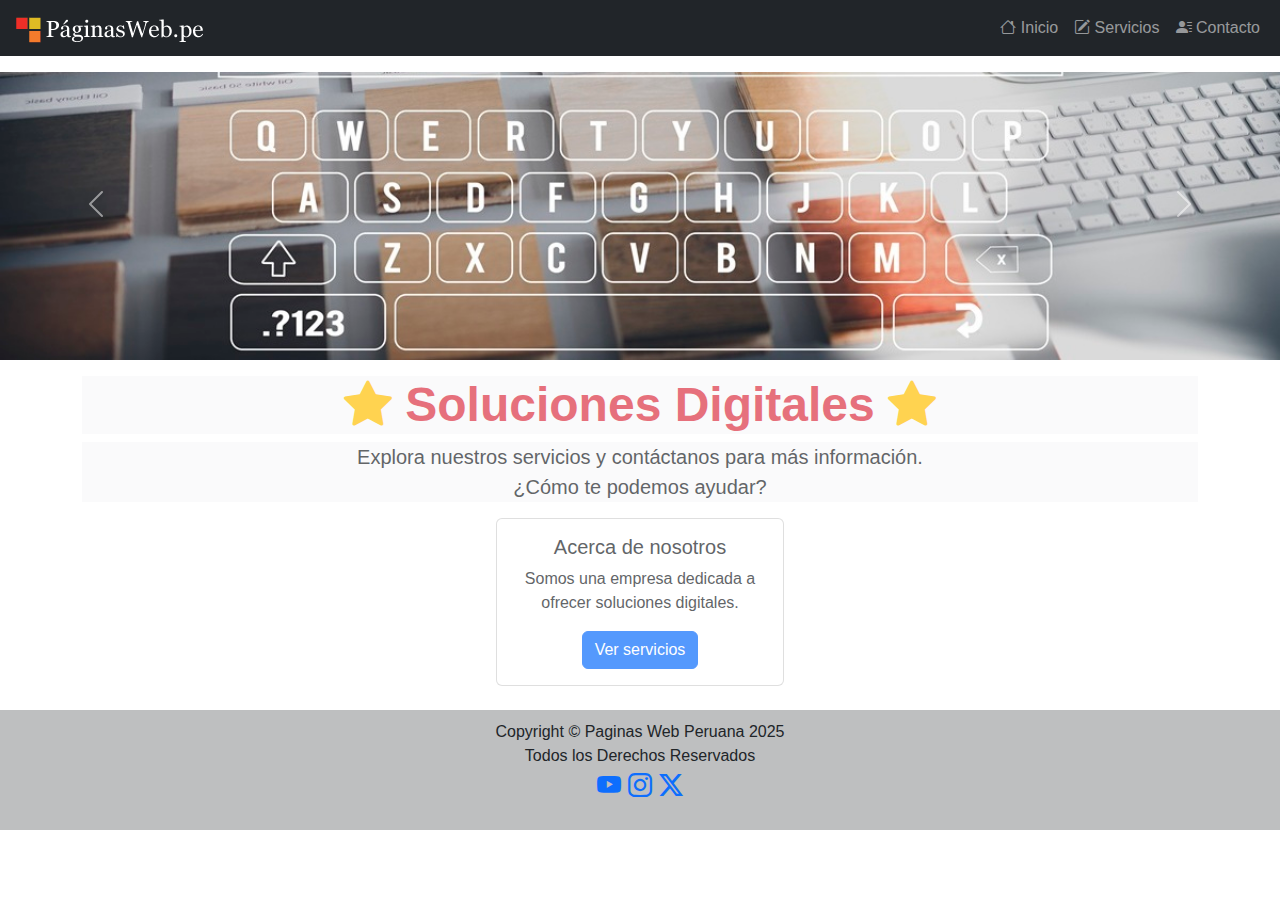
<file: index.html>
<!DOCTYPE html>
<html lang="es">
<head>
    <meta charset="UTF-8">
    <meta name="viewport" content="width=device-width, initial-scale=1.0">
    <title>Inicio</title>
    <link rel="shortcut icon" href="img/diseno-grafico.png" type="image/x-icon">
    <link href="https://cdn.jsdelivr.net/npm/bootstrap@5.3.0/dist/css/bootstrap.min.css" rel="stylesheet">
    <link href="https://cdn.jsdelivr.net/npm/bootstrap-icons/font/bootstrap-icons.css" rel="stylesheet">
    <link rel="stylesheet" href="estilos.css">
</head>
<body>
    <nav class="navbar navbar-expand-lg navbar-dark bg-dark fixed-top">
        <div class="container-fluid">
            <a class="navbar-brand" href="index.html"><img src="img/logo.png" alt="logo"></a>
            <button class="navbar-toggler" type="button" data-bs-toggle="collapse" data-bs-target="#navbarNav">
                <span class="navbar-toggler-icon"></span>
            </button>
            <div class="collapse navbar-collapse" id="navbarNav">
                <ul class="navbar-nav ms-auto">
                    <li class="nav-item"><a class="nav-link" href="index.html"><i class="bi bi-house"></i> Inicio</a></li>
                    <li class="nav-item"><a class="nav-link" href="servicios.html"><i class="bi bi-pencil-square"></i> Servicios</a></li>
                    <li class="nav-item"><a class="nav-link" href="contacto.html"><i class="bi bi-person-lines-fill"></i> Contacto</a></li>
                </ul>
            </div>
        </div>
    </nav>

    <div id="carouselExample" class="carousel slide mt-5 pt-4" data-bs-ride="carousel">
        <div class="carousel-inner">
            <div class="carousel-item active">
                <img src="img/banner1.jpg" class="d-block w-100" alt="imagen 1">
            </div>
            <div class="carousel-item">
                <img src="img/banner2.jpg" class="d-block w-100" alt="imagen 2">
            </div>
            <div class="carousel-item">
                <img src="img/banner3.jpg" class="d-block w-100" alt="imagen 3">
            </div>
        </div>
        <button class="carousel-control-prev" type="button" data-bs-target="#carouselExample" data-bs-slide="prev">
            <span class="carousel-control-prev-icon"></span>
        </button>
        <button class="carousel-control-next" type="button" data-bs-target="#carouselExample" data-bs-slide="next">
            <span class="carousel-control-next-icon"></span>
        </button>
    </div>

    <div class="central container text-center mt-3">
        <div class="slider">
            <h1 class="display-5 bg-light fw-bold text-danger">
                <i class="bi bi-star-fill text-warning"></i> Soluciones Digitales <i class="bi bi-star-fill text-warning"></i>
            </h1>
            <p class="lead bg-light">Explora nuestros servicios y contáctanos para más información.<br>¿Cómo te podemos ayudar?</p>
            <div class="card mx-auto mt-3" style="max-width: 18rem;">
                <div class="card-body">
                    <h5 class="card-title">Acerca de nosotros</h5>
                    <p class="card-text">Somos una empresa dedicada a ofrecer soluciones digitales.</p>
                    <a href="servicios.html" class="btn btn-primary">Ver servicios</a>
                </div>
            </div>
       </div>
    </div>

    <footer class="mt-4">
        <div class="container">
            <p class="copyright">Copyright &copy; Paginas Web Peruana 2025<br>Todos los Derechos Reservados</p>
            <p class="enlace"><a href="#"><i class="bi bi-youtube"></i></a>  <a href="#"><i class="bi bi-instagram"></i></a>  <a href="#"><i class="bi bi-twitter-x"></i></a></p>
        </div>
    </footer>

    <script src="https://cdn.jsdelivr.net/npm/bootstrap@5.3.0/dist/js/bootstrap.bundle.min.js"></script>
</body>
</html>
</file>
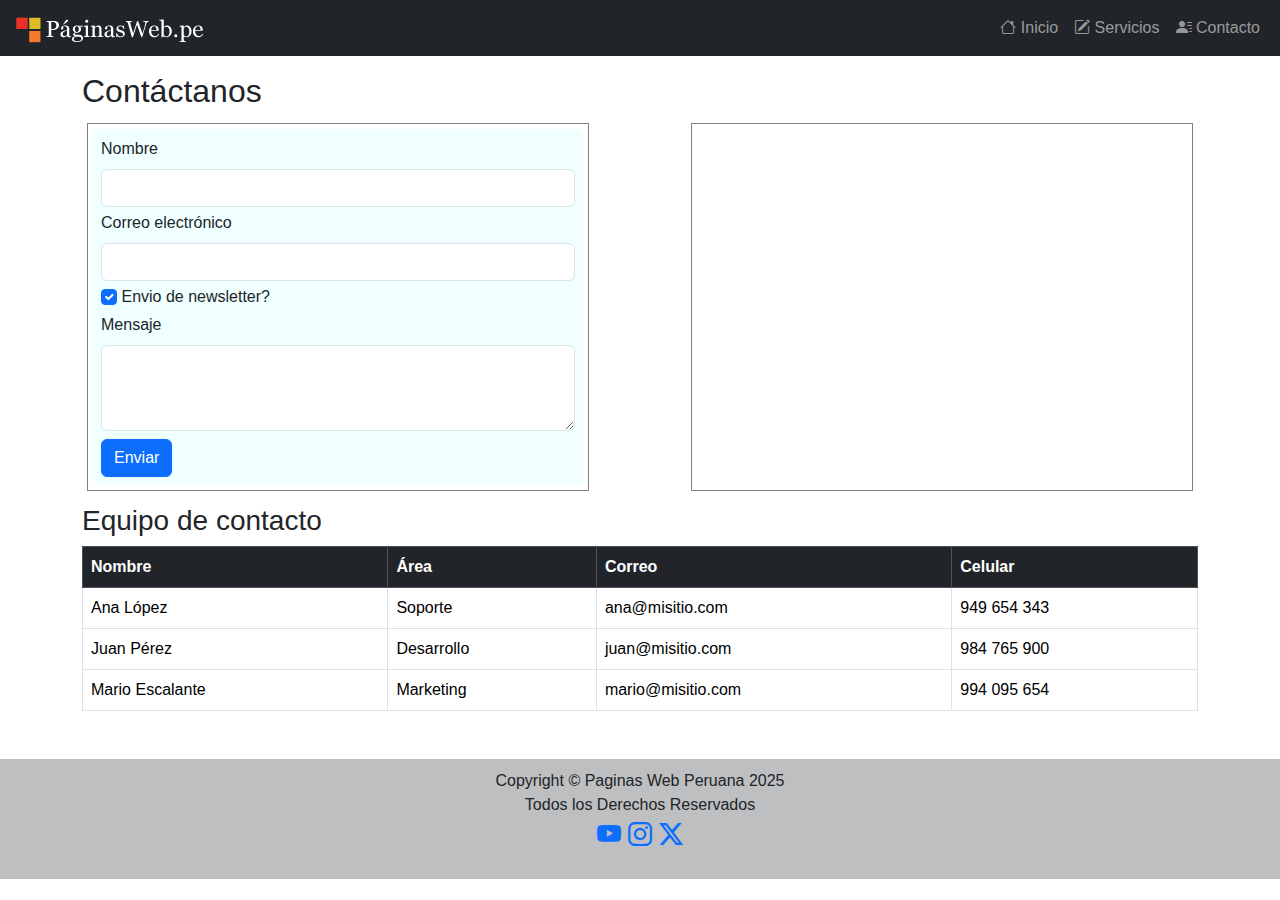
<file: contacto.html>
<!DOCTYPE html>
<html lang="es">
<head>
    <meta charset="UTF-8">
    <meta name="viewport" content="width=device-width, initial-scale=1.0">
    <title>Contacto</title>
    <link rel="shortcut icon" href="img/contacto.png" type="image/x-icon">
    <link href="https://cdn.jsdelivr.net/npm/bootstrap@5.3.0/dist/css/bootstrap.min.css" rel="stylesheet">
    <link href="https://cdn.jsdelivr.net/npm/bootstrap-icons/font/bootstrap-icons.css" rel="stylesheet">
    <link rel="stylesheet" href="estilos.css">
</head>
<body>
    <nav class="navbar navbar-expand-lg navbar-dark bg-dark fixed-top">
        <div class="container-fluid">
            <a class="navbar-brand" href="index.html"><img src="img/logo.png" alt="logo"></a></a>
            <button class="navbar-toggler" type="button" data-bs-toggle="collapse" data-bs-target="#navbarNav">
                <span class="navbar-toggler-icon"></span>
            </button>
            <div class="collapse navbar-collapse" id="navbarNav">
                <ul class="navbar-nav ms-auto">
                    <li class="nav-item"><a class="nav-link" href="index.html"><i class="bi bi-house"></i> Inicio</a></li>
                    <li class="nav-item"><a class="nav-link" href="servicios.html"><i class="bi bi-pencil-square"></i> Servicios</a></li>
                    <li class="nav-item"><a class="nav-link" href="contacto.html"><i class="bi bi-person-lines-fill"></i> Contacto</a></li>
                </ul>
            </div>
        </div>
    </nav>

    <div class="container mt-5 pt-4">
        <h2 class="mb-2">Contáctanos</h2>
        <div class="contenido">
            <div class="formulario">
                <form class="p-2">
                    <div class="mb-1">
                        <label for="nombre" class="form-label">Nombre</label>
                        <input type="text" class="form-control" id="nombre" required>
                    </div>
                    <div class="mb-1">
                        <label for="email" class="form-label">Correo electrónico</label>
                        <input type="email" class="form-control" id="email" required>
                    </div>
                    <div class="mb-1">                        
                        <input class="form-check-input" type="checkbox" value="" id="checkDefault" checked>
                        <label class="form-check-label" for="checkDefault">Envio de newsletter?</label>
                    </div>
                    <div class="mb-2">
                        <label for="mensaje" class="form-label">Mensaje</label>
                        <textarea class="form-control" id="mensaje" rows="3" required></textarea>
                    </div>
                    <button type="button" class="btn btn-primary" data-bs-toggle="modal" data-bs-target="#confirmModal">
                        Enviar
                    </button>
                </form>
            </div>
            <div class="mapa">
                <iframe src="https://www.google.com/maps/embed?pb=!1m18!1m12!1m3!1d3901.5083883378943!2d-77.05887822207946!3d-12.077308657637976!2m3!1f0!2f0!3f0!3m2!1i1024!2i768!4f13.1!3m3!1m2!1s0x9105c8fd1b98d681%3A0x5a7d0c7a4d683b51!2sAv.%20Gral.%20Eugenio%20Garz%C3%B3n%201742%2C%20Jes%C3%BAs%20Mar%C3%ADa%2015072!5e0!3m2!1ses!2spe!4v1752096535601!5m2!1ses!2spe" style="border:0;" allowfullscreen="" loading="lazy" referrerpolicy="no-referrer-when-downgrade"></iframe>
            </div>
        </div>
        
        <h3 class="mt-2">Equipo de contacto</h3>
        <table class="table table-bordered table-hover">
            <thead class="table-dark">
                <tr>
                    <th>Nombre</th>
                    <th>Área</th>
                    <th>Correo</th>
                    <th>Celular</th>
                </tr>
            </thead>
            <tbody>
                <tr>
                    <td>Ana López</td>
                    <td>Soporte</td>
                    <td>ana@misitio.com</td>
                    <td>949 654 343</td>
                </tr>
                <tr>
                    <td>Juan Pérez</td>
                    <td>Desarrollo</td>
                    <td>juan@misitio.com</td>
                    <td>984 765 900</td>
                </tr>
                <tr>
                    <td>Mario Escalante</td>
                    <td>Marketing</td>
                    <td>mario@misitio.com</td>
                    <td>994 095 654</td>
                </tr>                
            </tbody>
        </table>
    </div>

    <div class="modal fade" id="confirmModal" tabindex="-1" aria-labelledby="confirmModalLabel" aria-hidden="true">
        <div class="modal-dialog">
            <div class="modal-content">
                <div class="modal-header">
                    <h5 class="modal-title" id="confirmModalLabel">Mensaje enviado</h5>
                    <button type="button" class="btn-close" data-bs-dismiss="modal" aria-label="Cerrar"></button>
                </div>
                <div class="modal-body">
                    Gracias por contactarnos. Responderemos a la brevedad.
                </div>
                <div class="modal-footer">
                    <button type="button" class="btn btn-secondary" data-bs-dismiss="modal">Cerrar</button>
                </div>
            </div>
        </div>
    </div>

    <footer class="mt-5">
        <div class="container">
            <p class="copyright">Copyright &copy; Paginas Web Peruana 2025<br>Todos los Derechos Reservados</p>
            <p class="enlace"><a href="#"><i class="bi bi-youtube"></i></a>  <a href="#"><i class="bi bi-instagram"></i></a>  <a href="#"><i class="bi bi-twitter-x"></i></a></p>
        </div>
    </footer>

    <script src="https://cdn.jsdelivr.net/npm/bootstrap@5.3.0/dist/js/bootstrap.bundle.min.js"></script>
</body>
</html>
</file>
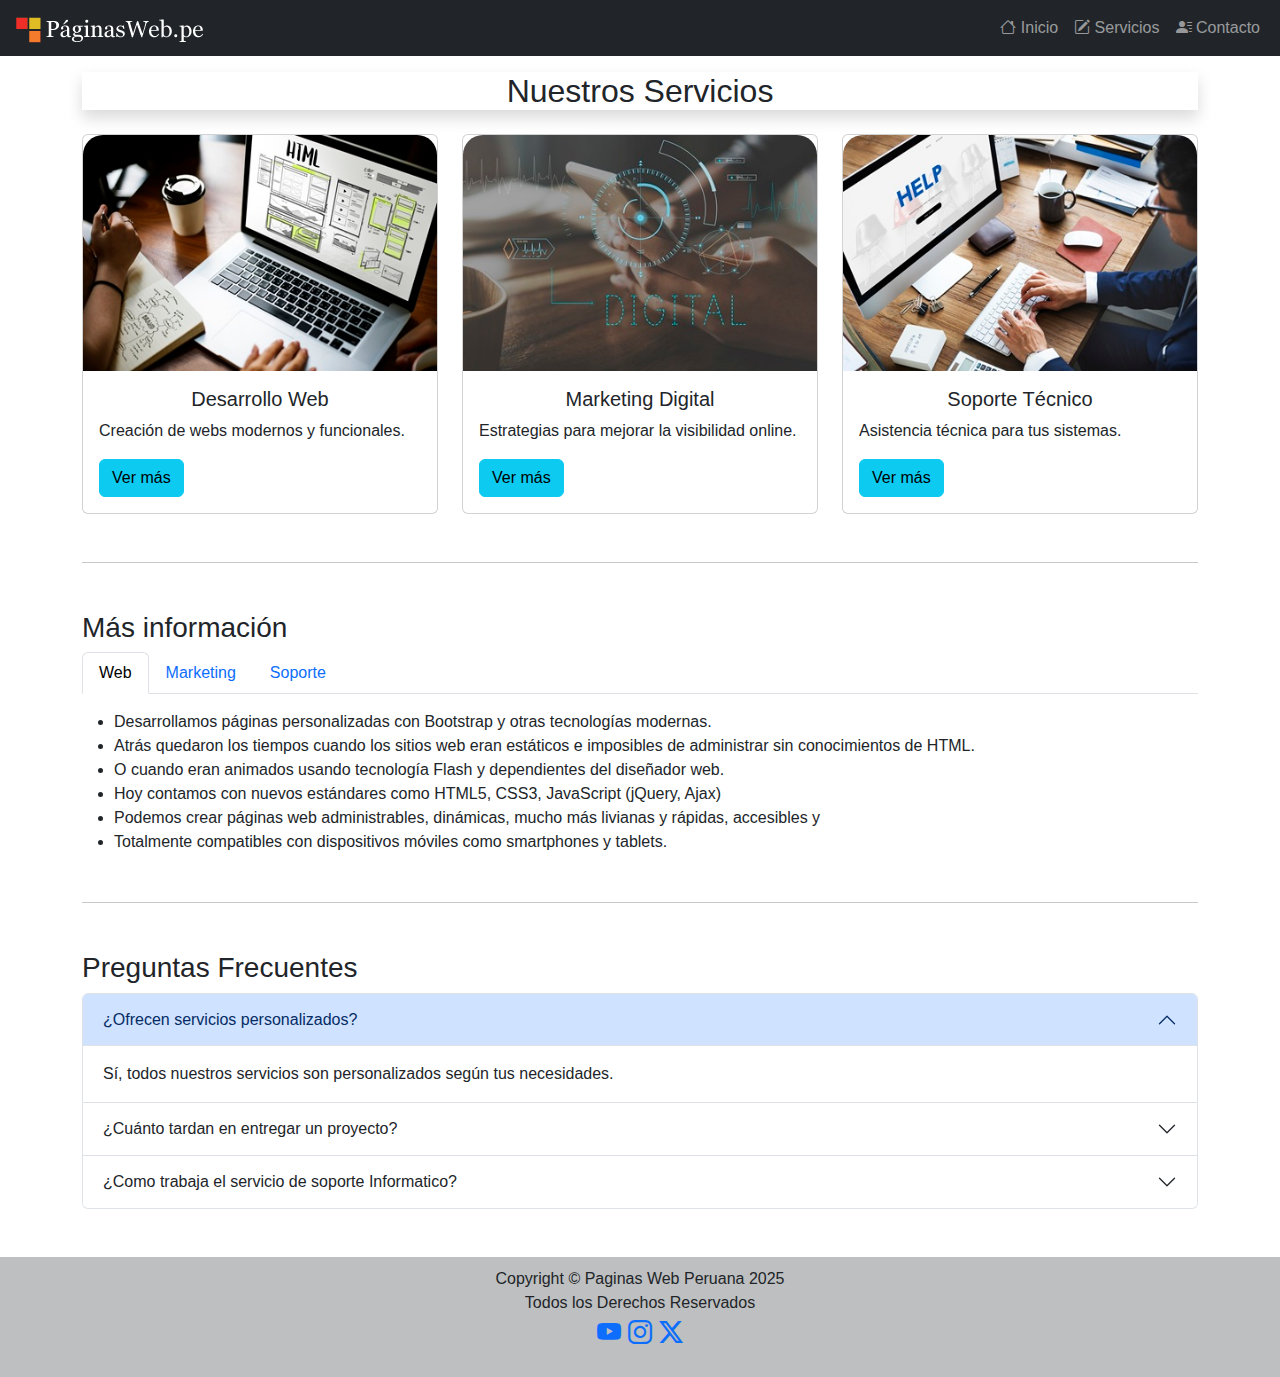
<file: servicios.html>
<!DOCTYPE html>
<html lang="es">
<head>
    <meta charset="UTF-8">
    <meta name="viewport" content="width=device-width, initial-scale=1.0">
    <title>Servicios</title>
    <link rel="shortcut icon" href="img/public-service.png" type="image/x-icon">
    <link href="https://cdn.jsdelivr.net/npm/bootstrap@5.3.0/dist/css/bootstrap.min.css" rel="stylesheet">
    <link href="https://cdn.jsdelivr.net/npm/bootstrap-icons/font/bootstrap-icons.css" rel="stylesheet">
    <link rel="stylesheet" href="estilos.css">
</head>
<body>
    <nav class="navbar navbar-expand-lg navbar-dark bg-dark fixed-top">
        <div class="container-fluid">
            <a class="navbar-brand" href="index.html"><img src="img/logo.png" alt="logo"></a></a>
            <button class="navbar-toggler" type="button" data-bs-toggle="collapse" data-bs-target="#navbarNav">
                <span class="navbar-toggler-icon"></span>
            </button>
            <div class="collapse navbar-collapse" id="navbarNav">
                <ul class="navbar-nav ms-auto">
                <ul class="navbar-nav ms-auto">
                    <li class="nav-item"><a class="nav-link" href="index.html"><i class="bi bi-house"></i> Inicio</a></li>
                    <li class="nav-item"><a class="nav-link" href="servicios.html"><i class="bi bi-pencil-square"></i> Servicios</a></li>
                    <li class="nav-item"><a class="nav-link" href="contacto.html"><i class="bi bi-person-lines-fill"></i> Contacto</a></li>
                </ul>
            </div>
        </div>
    </nav>

    <div class="container mt-5 pt-4">
        <h2 class="text-center mb-4 shadow">Nuestros Servicios</h2>
        <div class="row">
            <div class="col-md-4">
                <div class="card">
                    <img src="img/desarrollo_web.jpg" alt="desarrollo_web">
                    <div class="card-body">
                        <h5 class="card-title">Desarrollo Web</h5>
                        <p class="card-text">Creación de webs modernos y funcionales.</p>
                        <button class="btn btn-info" data-bs-toggle="tooltip" data-bs-placement="right" title="Incluye diseño responsive">Ver más</button>
                    </div>
                </div>
            </div>
            <div class="col-md-4">
                <div class="card">
                    <img src="img/marketing_digital.jpg" alt="marketing_digital">
                    <div class="card-body">
                        <h5 class="card-title">Marketing Digital</h5>
                        <p class="card-text">Estrategias para mejorar la visibilidad online.</p>
                        <button class="btn btn-info" data-bs-toggle="tooltip" data-bs-placement="right" title="Redes sociales, SEO y más">Ver más</button>                        
                    </div>
                </div>
            </div>
            <div class="col-md-4">
                <div class="card">
                    <img src="img/soporte_tecnico.jpg" alt="soporte_tecnico">
                    <div class="card-body">
                        <h5 class="card-title">Soporte Técnico</h5>
                        <p class="card-text">Asistencia técnica para tus sistemas.</p>
                        <button class="btn btn-info" data-bs-toggle="tooltip" data-bs-placement="right" title="Soporte remoto o presencial">Ver más</button>
                    </div>
                </div>
            </div>
        </div>

        <hr class="my-5">

        <h3>Más información</h3>
        <ul class="nav nav-tabs" id="myTab" role="tablist">
            <li class="nav-item" role="presentation">
                <button class="nav-link active" id="web-tab" data-bs-toggle="tab" data-bs-target="#web" type="button" role="tab">Web</button>
            </li>
            <li class="nav-item" role="presentation">
                <button class="nav-link" id="marketing-tab" data-bs-toggle="tab" data-bs-target="#marketing" type="button" role="tab">Marketing</button>
            </li>
            <li class="nav-item" role="presentation">
                <button class="nav-link" id="soporte-tab" data-bs-toggle="tab" data-bs-target="#soporte" type="button" role="tab">Soporte</button>
            </li>
        </ul>
        <div class="tab-content mt-3" id="myTabContent">
            <div class="tab-pane fade show active" id="web" role="tabpanel">
                <ul>
                    <li>Desarrollamos páginas personalizadas con Bootstrap y otras tecnologías modernas.</li>
                    <li>Atrás quedaron los tiempos cuando los sitios web eran estáticos e imposibles de administrar sin conocimientos de HTML.</li>
                    <li>O cuando eran animados usando tecnología Flash y dependientes  del diseñador web.</li>
                    <li>Hoy contamos con nuevos estándares como HTML5, CSS3, JavaScript (jQuery, Ajax)</li>
                    <li>Podemos crear páginas web administrables, dinámicas, mucho más livianas y rápidas, accesibles y </li>
                    <li>Totalmente compatibles con dispositivos móviles como smartphones y tablets.</li>
                </ul>
            </div>
            <div class="tab-pane fade" id="marketing" role="tabpanel">
                <ul>
                    <li>Nuestro equipo te ayudará a posicionar tu marca en internet.</li>
                    <li>Somos una agencia apasionada por la Publicidad</li>
                    <li>Somos una agencia de medios que rentabiliza tu inversión </li>
                    <li>Aumentamos la performance de tus campañas creando estrategias a través de un mix de medios Off line y On line</li>
                    <li>Nos adaptamos de acuerdo a las necesidades de tu proyecto.</li>

                </ul>
                
            </div>
            <div class="tab-pane fade" id="soporte" role="tabpanel">
                <li>Brindamos soporte técnico a distancia y en sitio.</li>
                <li>Aseguramos que los sistemas informáticos operen eficientemente para mejorar la productividad y satisfacción del cliente.</li>
                <li>Implementamos soluciones avanzadas de seguridad cibernética para proteger datos sensibles y prevenir ataques maliciosos.</li>
                <li>Garantizamos la disponibilidad continua de los sistemas mediante monitoreo proactivo y mantenimiento preventivo.</li>
                <li>Proporcionamos asistencia técnica rápida y efectiva, adaptada a las necesidades específicas de cada cliente, para resolver problemas con prontitud y eficiencia.</li>
                
            </div>
        </div>

        <hr class="my-5">

        <h3>Preguntas Frecuentes</h3>
        <div class="accordion" id="faqAccordion">
            <div class="accordion-item">
                <h2 class="accordion-header" id="headingOne">
                    <button class="accordion-button" type="button" data-bs-toggle="collapse" data-bs-target="#collapseOne">
                        ¿Ofrecen servicios personalizados?
                    </button>
                </h2>
                <div id="collapseOne" class="accordion-collapse collapse show" data-bs-parent="#faqAccordion">
                    <div class="accordion-body">
                        Sí, todos nuestros servicios son personalizados según tus necesidades.
                    </div>
                </div>
            </div>
            <div class="accordion-item">
                <h2 class="accordion-header" id="headingTwo">
                    <button class="accordion-button collapsed" type="button" data-bs-toggle="collapse" data-bs-target="#collapseTwo">
                        ¿Cuánto tardan en entregar un proyecto?
                    </button>
                </h2>
                <div id="collapseTwo" class="accordion-collapse collapse" data-bs-parent="#faqAccordion">
                    <div class="accordion-body">
                        Dependiendo del alcance, entre 1 y 4 semanas en promedio.
                    </div>
                </div>
            </div>
            <div class="accordion-item">
                <h2 class="accordion-header" id="headingThree">
                    <button class="accordion-button collapsed" type="button" data-bs-toggle="collapse" data-bs-target="#collapseThree">
                        ¿Como trabaja el servicio de soporte Informatico?
                    </button>
                </h2>
                <div id="collapseThree" class="accordion-collapse collapse" data-bs-parent="#faqAccordion">
                    <div class="accordion-body">
                        Operamos ofreciendo asistencia especializada para resolver problemas tecnológicos de manera eficiente y rápida. A través de métodos como soporte remoto y visitas in situ,
                    </div>
                </div>
            </div>
        </div>
    </div>

    <footer class="mt-5">
        <div class="container">
            <p class="copyright">Copyright &copy; Paginas Web Peruana 2025<br>Todos los Derechos Reservados</p>
            <p class="enlace"><a href="#"><i class="bi bi-youtube"></i></a>  <a href="#"><i class="bi bi-instagram"></i></a>  <a href="#"><i class="bi bi-twitter-x"></i></a></p>
        </div>
    </footer>

    <script src="https://cdn.jsdelivr.net/npm/bootstrap@5.3.0/dist/js/bootstrap.bundle.min.js"></script>
    <script>
        var tooltipTriggerList = [].slice.call(document.querySelectorAll('[data-bs-toggle="tooltip"]'))
        tooltipTriggerList.map(function (tooltipTriggerEl) {
            return new bootstrap.Tooltip(tooltipTriggerEl)
        })
    </script>
</body>
</html>
</file>
<file: estilos.css>
body {
    font-family: 'Segoe UI', Tahoma, Geneva, Verdana, sans-serif;
}
.central{
    background-image: url("https://paginasweb.pe/wp-content/uploads/2014/11/dise%C3%B1o-de-paginas-web-administrables.jpg");
    background-repeat: no-repeat;
    background-size:cover;
}
.slider{opacity: 0.7;}

footer {
    background-color: #bebfc0;
    padding: 10px 0;
    text-align: center;
    margin-top: 40px;    
}
.enlace{
    font-size:1.5em;   
}
.copyright{
    font-weight:500;
    margin:0
}

.card img{
    border-radius: 20px 20px 0 0;
}
h5{
    text-align: center;
}
.mapa iframe{
    width:100%;
    height: 80%;    
}
.contenido{
    display: flex;
    justify-content: space-between;
    
}
.formulario, .mapa{
    width:45%;
    border:1px solid grey;
    padding:5px;
    margin:5px;
    align-content: center;    
}
form{
    background-color: azure;    
    border-radius:5px
}
</file>
